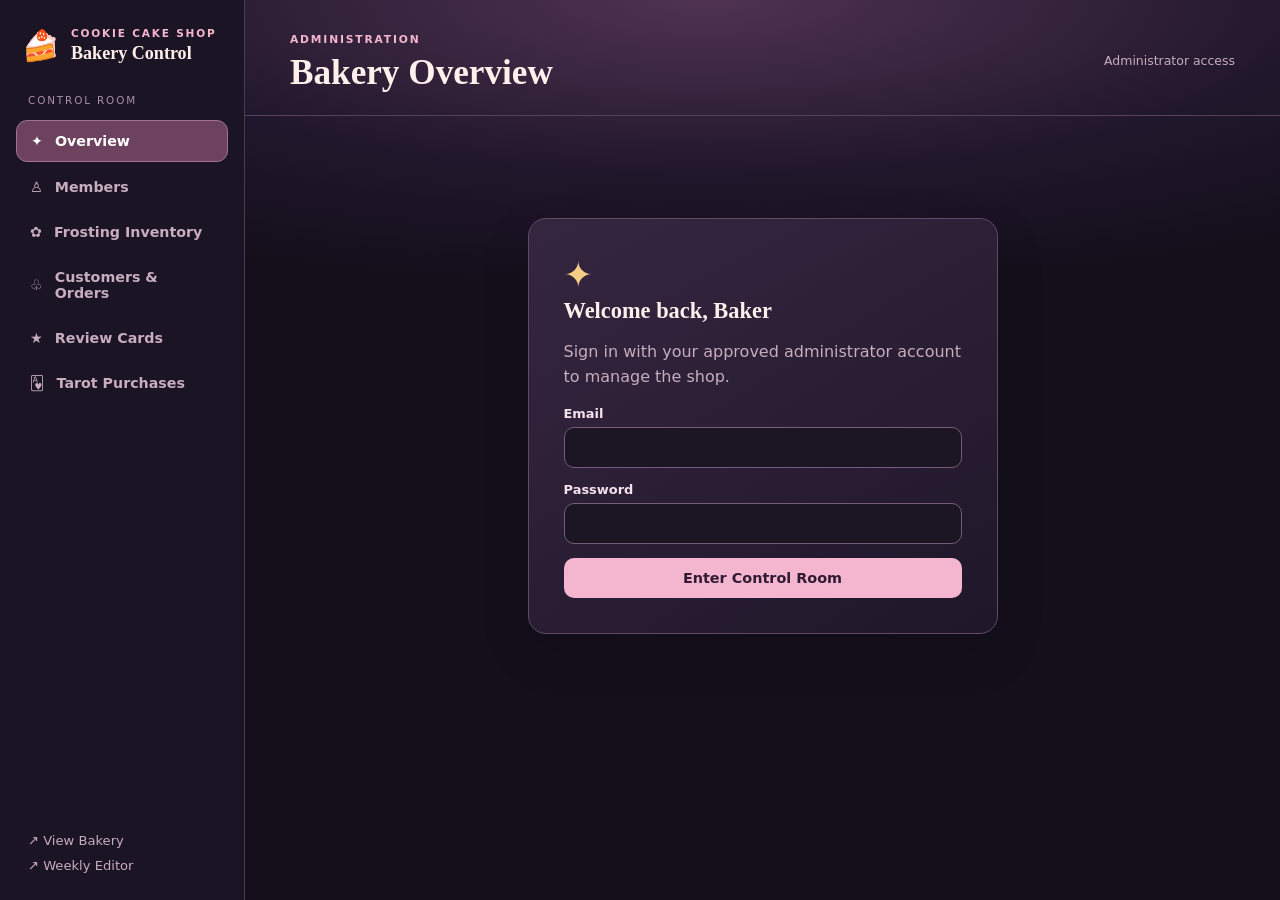
<file: index.html>
<!doctype html>
<html lang="en">
<head>
<meta charset="UTF-8"><meta name="viewport" content="width=device-width, initial-scale=1">
<title>Cookie Cake Shop • Bakery Control</title>
<link rel="stylesheet" href="admin/styles.css">
</head>
<body>
<div class="admin-layout">
  <aside class="sidebar">
    <div class="logo"><span class="logo-icon">🍰</span>
      <div>
        <small>COOKIE CAKE SHOP</small>
        <strong>Bakery Control</strong>
      </div>
    </div>
    <div class="sidebar-label">CONTROL ROOM</div>
    <nav id="tabs" aria-label="Administrator sections">
      <button class="navitem active" type="button" data-tab="overview">✦ <span>Overview</span></button>
      <button class="navitem" type="button" data-tab="members">♙ <span>Members</span></button>
      <button class="navitem" type="button" data-tab="inventory">✿ <span>Frosting Inventory</span></button>
      <button class="navitem" type="button" data-tab="customers">♧ <span>Customers & Orders</span></button>
      <button class="navitem" type="button" data-tab="reviews">★ <span>Review Cards</span></button>
      <button class="navitem" type="button" data-tab="purchases">🂱 <span>Tarot Purchases</span></button>
    </nav>
    <div class="sidebar-foot">
      <a href="game/game.html">↗ View Bakery</a>
      <a href="admin/admin-week.html">↗ Weekly Editor</a>
    </div>
  </aside>
  <div class="work-area">
    <header class="masthead">
      <div>
        <span class="micro">ADMINISTRATION</span>
        <h1 id="currentHeading">Bakery Overview</h1>
      </div>
      <div class="account">
        <span id="welcome">Administrator access</span>
        <button type="button" id="signOut" class="ghost" hidden>Sign out</button>
      </div>
    </header>
    <main>
      <section id="login" class="glass login-panel">
        <div class="welcome-mark">✦</div>
        <h2>Welcome back, Baker</h2>
        <p>Sign in with your approved administrator account to manage the shop.</p>
        <form id="loginForm" class="form-stack">
          <label>Email<input type="email" id="loginEmail" autocomplete="username" required></label>
          <label>Password<input type="password" id="loginPassword" autocomplete="current-password" required></label>
          <button type="submit" class="primary">Enter Control Room</button>
        </form>
      </section>
      <div id="dashboard" hidden>
        <section class="tab" id="overview">
          <p class="intro">Everything you need to keep your bakery running, in one place.</p>
          <div class="statgrid">
            <article class="glass stat">
              <span>Community members</span>
              <b id="statMembers">—</b>
              <small>Approved & inactive</small>
            </article>
            <article class="glass stat">
              <span>Active members</span>
              <b id="statActive">—</b>
              <small>Can access the game</small>
            </article>
            <article class="glass stat">
              <span>Awaiting Tarot approval</span>
              <b id="statPending">—</b>
              <small>Purchase requests</small>
            </article>
            <article class="glass stat">
              <span>Tarots awaiting deduction</span>
              <b id="statTarots">—</b>
              <small>Approved purchases</small>
            </article>
          </div>
          <div class="two-col">
            <article class="glass card">
              <span class="micro">QUICK ACTIONS</span>
              <h2>Today at the bakery</h2>
              <div class="quick">
                <button class="secondary" data-go="members">＋ Add a member</button>
                <button class="secondary" data-go="inventory">＋ Grant frosting</button>
                <button class="secondary" data-go="customers">✎ Edit an order</button>
                <button class="secondary" data-go="purchases">🂱 Review spending</button>
              </div></article>
            <article class="glass card">
              <span class="micro">THIS WEEK</span>
              <h2 id="weekPair">Current customers</h2>
              <p id="weekInfo" class="muted">Loading weekly orders…</p>
              <p class="muted small">Recurring order edits affect future weeks. Use the weekly override for the active week.</p>
              <a href="admin/admin-week.html" class="button-link">Open weekly order editor</a>
            </article>
          </div>
        </section>

        <section class="tab" id="members" hidden>
          <div class="section-heading">
            <div>
              <h2>Community Members</h2>
              <p>Invite members, rename their community profiles, or revoke access.</p>
            </div>
          </div>
          <div class="two-col member-layout">
            <article class="glass card">
              <span class="micro">NEW ACCOUNT</span>
              <h3>Create member</h3>
              <form id="createForm" class="form-stack">
                <label>Community username<input id="newUsername" maxlength="80" placeholder="Member's Circle username" required></label>
                <label>Login email<input id="newEmail" type="email" placeholder="member@example.com" required></label>
                <label>Temporary password<input id="newPassword" type="password" minlength="12" autocomplete="new-password" required></label>
                <button class="primary" type="submit">Create account</button>
              </form>
            </article>
            <article class="glass card">
              <span class="micro">EXISTING MEMBERS</span>
              <h3>Find a member</h3>
              <label>Search by username<input id="memberSearch" placeholder="Search community members…">
              </label>
              <div class="member-list" id="membersList"></div>
              <div id="memberEditor" class="editor-panel" hidden>
                <h3>Edit selected member</h3>
                <form id="memberForm" class="form-stack">
                  <label>Community username<input id="memberNameEdit" maxlength="80" required></label>
                  <label class="inline-check">
                    <input id="memberApprovedEdit" type="checkbox"> Account enabled
                  </label>
                  <div class="action-row">
                    <button class="primary" type="submit">Save member</button>
                    <button class="ghost" type="button" id="cancelMember">Cancel</button>
                  </div>
                </form>
              </div>
            </article>
          </div>
        </section>

        <section class="tab" id="inventory" hidden>
          <div class="section-heading">
            <div>
              <h2>Frosting Inventory</h2>
              <p>Adjust frosting units found in the community. Every change is recorded.</p>
            </div>
          </div>
          <article class="glass card">
            <label>Choose member
              <select id="inventoryMember"></select>
            </label>
            <div id="inventoryList" class="flavor-grid"></div>
          </article>
          <article class="glass card">
            <h3>Adjust a frosting balance</h3>
            <form id="inventoryForm" class="form-grid">
              <label>Flavor
                <select id="inventoryFlavor">
                  <option value="strawberry">🔴 Strawberry</option>
                  <option value="lemon">🟡 Lemon</option>
                  <option value="milky">⚪ Milky</option>
                  <option value="chocolate">🟤 Chocolate</option>
                  <option value="blueberry">🟣 Blueberry</option>
                </select>
              </label>
              <label>Units to add or remove<input id="inventoryDelta" type="number" min="-10000" max="10000" step="1" value="1" required></label>
              <label class="full">Reason<input id="inventoryReason" value="Found frosting in community" required></label>
              <button type="submit" class="primary full">Apply inventory adjustment</button>
            </form>
          </article>
        </section>

        <section class="tab" id="customers" hidden>
          <div class="section-heading">
            <div>
              <h2>Customer Studio</h2>
              <p>Edit speech, customer artwork, and recurring order recipes without writing JSON.</p>
            </div>
          </div>
          <article class="glass card">
            <label>Choose Cookie
              <select id="customerSelect"></select>
            </label>
            <div id="customerBadge" class="info-strip"></div>
          </article>
          <div class="two-col editor-grid">
            <article class="glass card">
              <span class="micro">CUTSCENE EDITOR</span>
              <h3>Dialogue & default artwork</h3>
              <form id="customerForm" class="form-stack">
                <label>Entrance dialogue 
                  <small>One dialogue page per line</small>
                  <textarea id="entranceDialogue" rows="7" placeholder="Enter line one…"></textarea>
                </label>
                <label>Order speech bubble text
                  <textarea id="orderDialogue" rows="3" placeholder="I would like a cake…"></textarea>
                </label>
                <label>Default character PNG path
                  <input id="portraitPath" placeholder="/assets/characters/cookie.png"></label>
                <label>Default speech bubble PNG path<input id="speechPath" placeholder="/assets/bubbles/cookie.png"></label>
                <button type="submit" class="primary">Save dialogue & images</button>
              </form>
              <p class="hint">Page-specific pose PNGs are still controlled in 
                <code>dialogue-pages.js</code>
                ; these fields control default fallbacks.
              </p>
            </article>
            <article class="glass card">
              <span class="micro">RECURRING RECIPE</span>
              <h3>Order builder</h3>
              <p class="muted small" id="orderHint">This template is reused when this Cookie returns in the rotation.</p>
              <form id="orderForm" class="form-stack">
                <div class="two-input">
                  <label>Cake frosting
                    <select id="orderFlavor"></select>
                  </label>
                  <label>Cake layers
                    <select id="orderLayers">
                      <option value="1">1 layer</option>
                      <option value="2">2 layers</option>
                      <option value="3">3 layers</option>
                      <option value="4">4 layers</option>
                    </select>
                  </label>
                </div>
                <h4>Required cream dollops</h4>
                <div id="creamFields" class="qty-grid"></div>
                <h4>Required toppings</h4>
                <div id="toppingFields" class="qty-grid"></div>
                <div class="hint">Enter 0 for anything the customer does not require. One frosting is used per layer and per cream dollop when cakes are submitted.</div>
                <button type="submit" class="primary">Save recurring order (future weeks)</button>
                <button type="button" class="secondary" id="applyCurrentWeek">Apply this recipe to the current week</button>
              </form>
              <p class="hint">Current-week overrides are rejected once submitted cakes exist for that order. Shadow Milk's mystery order remains server-generated.</p>
            </article>
          </div>
        </section>

        <section class="tab" id="reviews" hidden>
          <div class="section-heading">
            <div>
              <h2>Review Cards</h2>
              <p>Give every Cookie a separate response for ratings from 1 to 5 stars.</p>
            </div>
          </div>
          <article class="glass card review-card">
            <form id="reviewForm" class="form-stack">
              <label>Cookie
                <select id="reviewCustomer"></select>
              </label>
              <div class="rating-pills" id="ratingPills">
                <button type="button" data-stars="1">★ 1</button>
                <button type="button" data-stars="2">★★ 2</button>
                <button type="button" data-stars="3">★★★ 3</button>
                <button type="button" data-stars="4">★★★★ 4</button>
                <button type="button" data-stars="5">★★★★★ 5</button>
              </div>
              <input type="hidden" id="reviewStars" value="5">
              <label>Review message
                <textarea id="reviewText" rows="6" placeholder="Write this Cookie's reaction to the cake…"></textarea>
              </label>
              <label>Rating card PNG path<input id="reviewImage" placeholder="/assets/reviews/customer-5.png"></label>
              <div id="reviewPreview" class="review-preview">
                <span>Card image preview appears here</span>
              </div>
              <button type="submit" class="primary">Save this review card</button>
            </form>
          </article>
        </section>

        <section class="tab" id="purchases" hidden>
          <div class="section-heading">
            <div>
              <h2>Tarot Purchases</h2>
              <p>Approve toppings, then record deductions made in your external community.</p>
            </div>
          </div>
          <div class="glass card">
            <div class="filterbar">
              <label>Status
                <select id="purchaseFilter">
                  <option value="all">All purchases</option>
                  <option value="pending">Pending approval</option>
                  <option value="approved">Awaiting deduction</option>
                  <option value="deducted">Deducted</option>
                  <option value="cancelled">Cancelled</option>
                </select>
              </label>
              <button type="button" class="secondary" id="reloadPurchases">Refresh ledger</button>
            </div>
            <div id="purchasesList" class="purchase-list"></div>
          </div>
        </section>
      </div>
      <div id="message" role="status" aria-live="polite"></div>
    </main>
  </div>
</div>
  <script src="config.js"></script>
  <script type="module" src="app.js"></script>
</body>
</html>
</file>
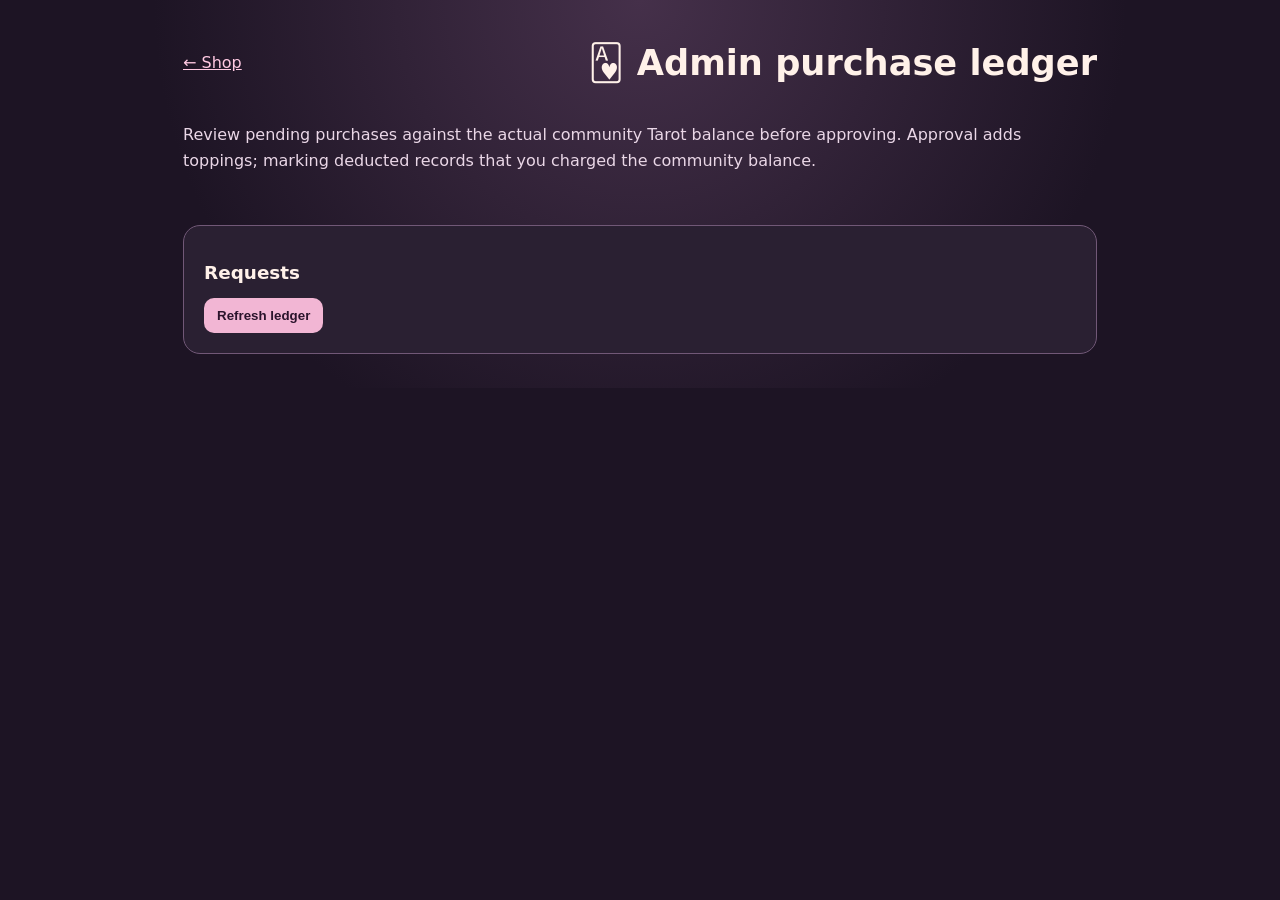
<file: admin-shop.html>
<!doctype html>
<html lang="en">
  <head>
    <meta charset="utf-8">
    <meta name="viewport" content="width=device-width,initial-scale=1">
    <title>Cookie Cake Shop | Tarot Ledger</title>
    <link rel="stylesheet" href="shop/shop.css">
  </head>
  <body>
    <main>
      <header>
        <a href="shop.html">← Shop</a>
        <h1>🂱 Admin purchase ledger</h1>
      </header>
      <p>Review pending purchases against the actual community Tarot balance before approving. Approval adds toppings; marking deducted records that you charged the community balance.</p>
      <div id="message" role="status"></div>
      <section>
        <h2>Requests</h2>
        <button id="refresh">Refresh ledger</button>
        <div id="ledger"></div>
      </section>
    </main>
    <script src="config.js"></script>
    <script type="module" src="admin/admin-shop.js"></script>
  </body>
</html>
</file>
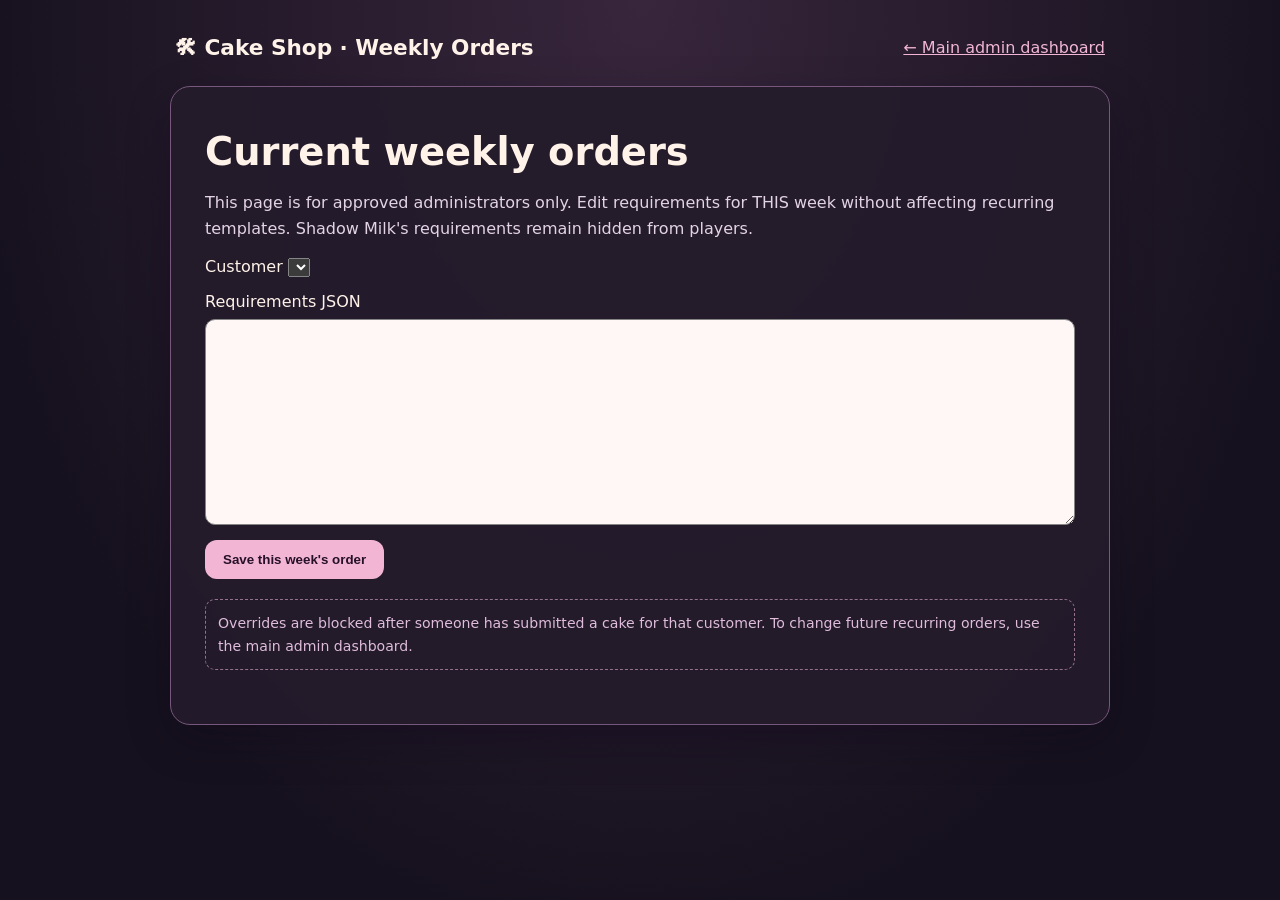
<file: admin-week.html>
<!doctype html>
<html lang="en">
  <head>
    <meta charset="utf-8">
    <meta name="viewport" content="width=device-width,initial-scale=1">
    <title>Current Week | Cake Shop Admin</title>
    <link rel="stylesheet" href="game.css">
  </head>
  <body>
    <main class="shell">
      <header>
        <span class="brand">🛠 Cake Shop · Weekly Orders</span>
        <a href="index.html" style="color:#f2b6d4">← Main admin dashboard</a>
      </header>
      <section class="panel">
        <h1>Current weekly orders</h1>
        <p>This page is for approved administrators only. Edit requirements for THIS week without affecting recurring templates. Shadow Milk's requirements remain hidden from players.</p>
        <form id="form">
          <label>Customer
            <select id="customer"></select>
          </label>
          <label>Requirements JSON
            <textarea 
              id="json" 
              rows="12" 
              style="display:block;
              width:100%;
              padding:12px;
              background:#fff7f5;
              color:#29162d;
              border-radius:10px;
              margin-top:8px"
              ></textarea>
          </label>
          <button>Save this week's order</button>
        </form>
        <p id="status" role="status"></p>
        <p class="notice">Overrides are blocked after someone has submitted a cake for that customer. To change future recurring orders, use the main admin dashboard.</p>
      </section>
    </main>
    <script src="config.js"></script>
    <script type="module" src="admin-week.js"></script>
  </body>
</html>
</file>
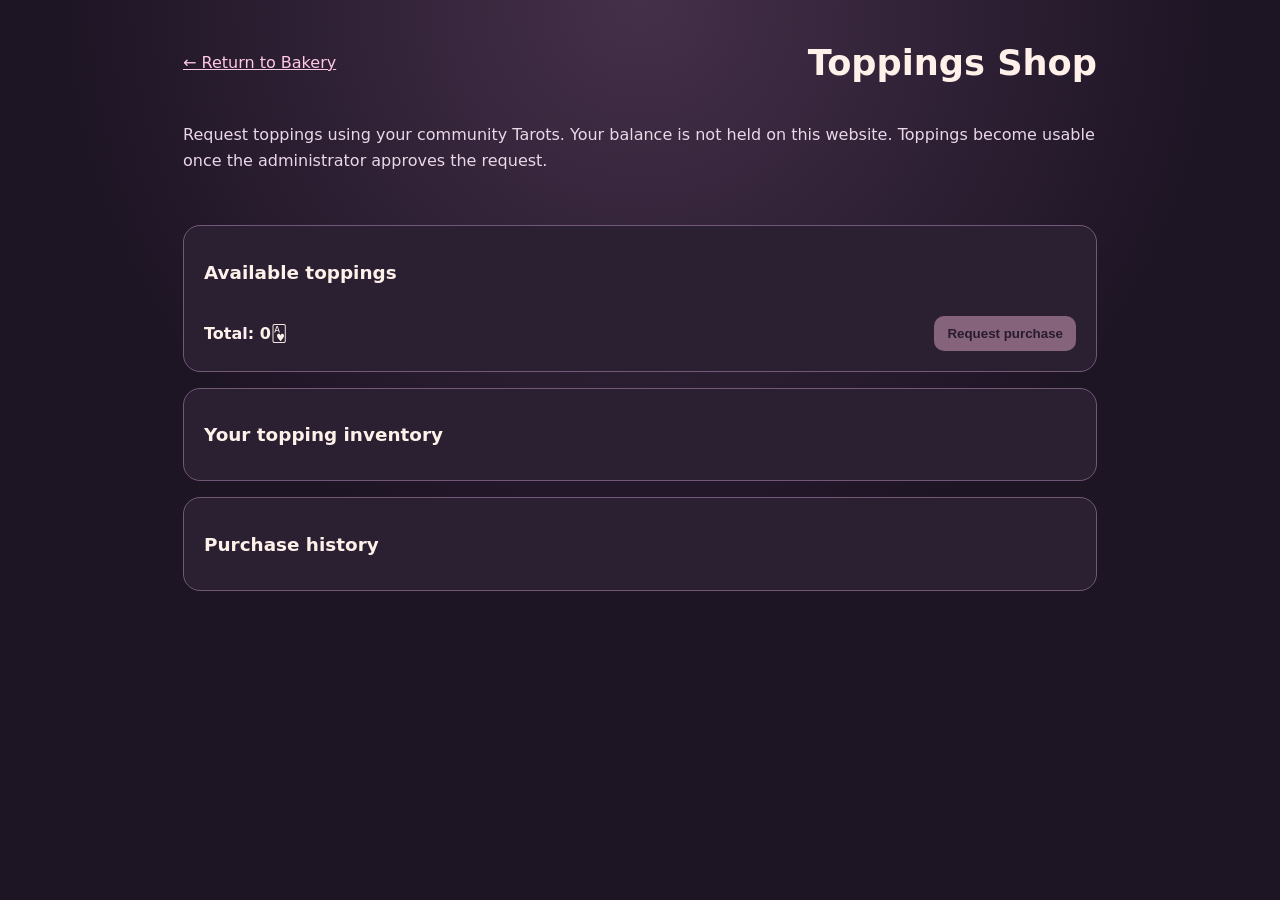
<file: shop.html>
<!doctype html>
<html lang="en">
  <head>
    <meta charset="utf-8">
    <meta name="viewport" content="width=device-width,initial-scale=1">
    <title>Encore Cake Shop | Toppings</title>
    <link rel="stylesheet" href="shop/shop.css">
  </head>
<body>
  <main>
    <header>
      <a href="game/game.html">← Return to Bakery</a>
      <h1>Toppings Shop</h1>
    </header>
    <p>Request toppings using your community Tarots. Your balance is not held on this website. Toppings become usable once the administrator approves the request.</p>
    <div id="message" role="status"></div>
    <section>
      <h2>Available toppings</h2>
      <div id="items" class="items"></div>
      <div class="checkout">
        <strong id="total">Total: 0&#x1F0B1;</strong>
        <button id="checkout" disabled>Request purchase</button>
      </div>
    </section>
    <section>
      <h2>Your topping inventory</h2>
      <div id="stock"></div>
    </section>
    <section>
      <h2>Purchase history</h2>
      <div id="history"></div>
    </section>
  </main>
  <script src="config.js"></script>
  <script type="module" src="shop/shop.js"></script>
</body>
</html>
</file>
<file: admin/styles.css>
:root {
  color-scheme: dark;
  --bg: #140f1b;
  --panel: #251a30;
  --panel2: #30223c;
  --line: #59445e;
  --text: #fff0ec;
  --muted: #c7adbe;
  --pink: #f4b6cf;
  --gold: #f5cd85;
  --green: #b1e3c9;
  font-family: system-ui, -apple-system, "Segoe UI", sans-serif;
}
* {
  box-sizing: border-box;
}
body {
  margin: 0;
  color: var(--text);
  background: radial-gradient(
    ellipse 80% 32% at 55% 0%,
    #503352 0%,
    #21172c 60%,
    var(--bg) 100%
  );
  min-height: 100vh;
}
button,
input,
textarea,
select {
  font: inherit;
}
button {
  cursor: pointer;
  border: 0;
  transition: filter 0.15s, background 0.15s;
}
button:hover {
  filter: brightness(1.1);
}
button:disabled {
  opacity: 0.48;
  cursor: not-allowed;
}
a {
  color: var(--pink);
}
[hidden] {
  display: none !important;
}
.admin-layout {
  display: grid;
  grid-template-columns: 245px minmax(0, 1fr);
  min-height: 100vh;
}
.sidebar {
  position: sticky;
  top: 0;
  height: 100vh;
  background: #1b1424;
  border-right: 1px solid #4c3a50;
  padding: 27px 16px;
  display: flex;
  flex-direction: column;
  gap: 30px;
}
.logo {
  display: flex;
  align-items: center;
  gap: 12px;
  padding: 0 6px;
}
.logo-icon {
  font-size: 30px;
}
.logo small {
  display: block;
  font-size: 0.66rem;
  letter-spacing: 0.17em;
  color: var(--pink);
  font-weight: 800;
}
.logo strong {
  display: block;
  font: 700 1.13rem Georgia, serif;
  margin-top: 4px;
}
.sidebar-label {
  font-size: 0.65rem;
  letter-spacing: 0.18em;
  color: #a990a4;
  margin: 0 12px -16px;
}
nav {
  display: flex;
  flex-direction: column;
  gap: 5px;
}
.navitem {
  background: transparent;
  color: var(--muted);
  text-align: left;
  padding: 12px 14px;
  border-radius: 11px;
  font-weight: 650;
  font-size: 0.89rem;
  display: flex;
  align-items: center;
  gap: 12px;
}
.navitem.active {
  background: #6d425f;
  color: #fff;
  border: 1px solid #a37191;
}
.sidebar-foot {
  margin-top: auto;
  display: grid;
  gap: 10px;
  padding: 0 12px;
  font-size: 0.82rem;
}
.sidebar-foot a {
  text-decoration: none;
  color: var(--muted);
}
.work-area {
  min-width: 0;
}
.masthead {
  padding: 28px clamp(18px, 4vw, 45px) 22px;
  border-bottom: 1px solid #544259;
  display: flex;
  justify-content: space-between;
  align-items: center;
  gap: 18px;
}
.masthead h1 {
  font: 700 clamp(1.5rem, 3vw, 2.2rem) Georgia, serif;
  margin: 6px 0 0;
}
.micro {
  font-size: 0.67rem;
  font-weight: 800;
  letter-spacing: 0.17em;
  color: var(--pink);
}
.account {
  display: flex;
  align-items: center;
  gap: 14px;
  font-size: 0.78rem;
  color: var(--muted);
}
main {
  max-width: 1250px;
  margin: 0 auto;
  padding: 30px clamp(16px, 4vw, 45px) 60px;
}
h2 {
  font: 700 1.4rem Georgia, serif;
  margin: 3px 0 9px;
}
h3 {
  font: 700 1.13rem Georgia, serif;
  margin: 6px 0 20px;
}
h4 {
  font-size: 0.88rem;
  color: #f2cadc;
  margin: 15px 0 8px;
}
p {
  line-height: 1.55;
}
.intro {
  color: var(--muted);
  margin: 0 0 25px;
}
.glass {
  background: linear-gradient(
    148deg,
    rgba(56, 40, 67, 0.92),
    rgba(32, 23, 42, 0.95)
  );
  border: 1px solid #604a66;
  border-radius: 18px;
  box-shadow: 0 18px 50px #07040920;
}
.card {
  padding: 25px;
  margin-bottom: 20px;
}
.muted {
  color: var(--muted);
}
.small,
.hint {
  font-size: 0.8rem;
}
.hint {
  color: #c9b4c4;
  line-height: 1.5;
  padding: 10px 12px;
  background: #211828;
  border-radius: 10px;
  border: 1px solid #49374c;
}
.section-heading {
  display: flex;
  align-items: center;
  justify-content: space-between;
  margin-bottom: 22px;
}
.section-heading p {
  color: var(--muted);
  font-size: 0.91rem;
  margin: 0;
}
.two-col {
  display: grid;
  grid-template-columns: repeat(2, minmax(0, 1fr));
  gap: 20px;
}
.two-col .card {
  margin-bottom: 0;
}
.statgrid {
  display: grid;
  grid-template-columns: repeat(4, minmax(0, 1fr));
  gap: 15px;
  margin-bottom: 22px;
}
.stat {
  padding: 22px 18px;
  display: grid;
  gap: 10px;
}
.stat span {
  font-size: 0.78rem;
  color: var(--muted);
}
.stat b {
  font: 700 2rem Georgia, serif;
  color: #ffe2ee;
}
.stat small {
  font-size: 0.73rem;
  color: #b9a0b5;
}
.quick {
  display: grid;
  grid-template-columns: repeat(2, minmax(0, 1fr));
  gap: 10px;
}
.button-link,
.primary,
.secondary,
.ghost {
  padding: 12px 16px;
  border-radius: 10px;
  font-weight: 700;
  text-decoration: none;
  font-size: 0.9rem;
}
.button-link,
.primary {
  background: var(--pink);
  color: #321b32;
}
.secondary {
  background: #5d3c60;
  color: #fff0ed;
  border: 1px solid #825b7b;
}
.ghost {
  background: #2e2238;
  color: var(--text);
  border: 1px solid #705671;
}
.button-link {
  display: inline-block;
  margin-top: 6px;
}
.form-stack {
  display: grid;
  gap: 14px;
}
.form-grid {
  display: grid;
  grid-template-columns: repeat(2, minmax(0, 1fr));
  gap: 14px;
}
.form-grid .full {
  grid-column: 1/-1;
}
.two-input {
  display: grid;
  grid-template-columns: 1fr 1fr;
  gap: 14px;
}
label {
  display: grid;
  gap: 6px;
  color: #f6e1ee;
  font-size: 0.81rem;
  font-weight: 700;
}
label small {
  display: block;
  color: var(--muted);
  font-size: 0.74rem;
  font-weight: 400;
}
input:not([type="checkbox"]),
textarea,
select {
  width: 100%;
  padding: 12px 13px;
  background: #1b1524;
  border: 1px solid #765c78;
  border-radius: 10px;
  color: var(--text);
  outline: none;
  min-width: 0;
}
input:focus,
textarea:focus,
select:focus {
  border-color: var(--pink);
  box-shadow: 0 0 0 3px #f0a6c52b;
}
textarea {
  resize: vertical;
  line-height: 1.5;
}
input[type="number"] {
  font-variant-numeric: tabular-nums;
}
select {
  appearance: auto;
}
input::placeholder,
textarea::placeholder {
  color: #967e96;
}
.inline-check {
  display: flex;
  align-items: center;
  gap: 10px;
  font-size: 0.9rem;
}
.inline-check input {
  width: 17px;
  height: 17px;
  accent-color: #e7a3bf;
}
.action-row {
  display: flex;
  gap: 10px;
  flex-wrap: wrap;
}
.member-list {
  max-height: 300px;
  overflow-y: auto;
  display: grid;
  gap: 7px;
  margin-top: 14px;
}
.member-line {
  display: flex;
  align-items: center;
  justify-content: space-between;
  padding: 11px 13px;
  background: #251c30;
  border: 1px solid #58445c;
  border-radius: 10px;
  text-align: left;
  width: 100%;
  color: var(--text);
}
.member-line strong {
  font-size: 0.84rem;
}
.member-line small {
  font-size: 0.73rem;
  color: var(--muted);
}
.member-line.selected {
  border-color: var(--pink);
  background: #51354d;
}
.status {
  font-size: 0.72rem;
  border-radius: 40px;
  padding: 5px 8px;
  background: #3d3144;
  color: #f8d8e5;
}
.status.pending {
  background: #674a2c;
  color: #ffe4ab;
}
.status.approved,
.status.active {
  background: #2f5548;
  color: #c8fce1;
}
.status.cancelled {
  background: #50373e;
  color: #ffcede;
}
.status.deducted {
  background: #3d465d;
  color: #d5e6ff;
}
.editor-panel {
  padding: 19px;
  margin-top: 20px;
  border: 1px solid #825d7b;
  border-radius: 14px;
  background: #211827;
}
.flavor-grid {
  display: grid;
  grid-template-columns: repeat(5, minmax(0, 1fr));
  gap: 10px;
  margin-top: 15px;
}
.flavor-card {
  background: #261d30;
  border: 1px solid #6c506d;
  border-radius: 13px;
  padding: 14px 10px;
  text-align: center;
}
.flavor-card .emoji {
  font-size: 1.5rem;
}
.flavor-card strong {
  display: block;
  font-size: 0.76rem;
  margin-top: 6px;
}
.flavor-card b {
  font: 700 1.65rem Georgia, serif;
  display: block;
  margin-top: 8px;
  color: var(--gold);
}
.info-strip {
  background: #231a2b;
  border: 1px solid #56415b;
  border-radius: 12px;
  padding: 12px;
  color: #dcc3d4;
  margin-top: 12px;
  font-size: 0.83rem;
}
.editor-grid {
  align-items: start;
}
.qty-grid {
  display: grid;
  grid-template-columns: repeat(2, minmax(0, 1fr));
  gap: 10px;
}
.qty-item {
  display: grid;
  grid-template-columns: 1fr 66px;
  align-items: center;
  gap: 10px;
  padding: 9px 10px;
  border: 1px solid #5d4861;
  border-radius: 10px;
  background: #231b2c;
  font-size: 0.79rem;
}
.qty-item input {
  padding: 8px !important;
  text-align: center;
}
.review-card {
  max-width: 760px;
}
.rating-pills {
  display: flex;
  gap: 7px;
  flex-wrap: wrap;
}
.rating-pills button {
  border-radius: 9px;
  padding: 10px 12px;
  background: #49334b;
  color: #f0d5e4;
  font-weight: 750;
}
.rating-pills button.active {
  background: #e8b165;
  color: #33211b;
}
.review-preview {
  min-height: 90px;
  border-radius: 13px;
  border: 1px dashed #866c88;
  background: #201727;
  padding: 13px;
  display: flex;
  align-items: center;
  justify-content: center;
  color: var(--muted);
  font-size: 0.84rem;
}
.review-preview img {
  max-width: 100%;
  max-height: 180px;
  object-fit: contain;
}
.filterbar {
  display: flex;
  align-items: end;
  justify-content: space-between;
  gap: 16px;
  margin-bottom: 20px;
  flex-wrap: wrap;
}
.filterbar label {
  min-width: 200px;
}
.purchase-list {
  display: grid;
  gap: 12px;
}
.purchase-card {
  background: #241b2e;
  border: 1px solid #5e4b65;
  padding: 16px;
  border-radius: 12px;
  display: grid;
  gap: 10px;
}
.purchase-top {
  display: flex;
  align-items: center;
  justify-content: space-between;
  gap: 10px;
  flex-wrap: wrap;
}
.purchase-top strong {
  font-size: 0.92rem;
}
.purchase-top small {
  color: var(--muted);
}
.purchase-items {
  font-size: 0.82rem;
  color: #e9d1df;
  line-height: 1.5;
}
.purchase-actions {
  display: flex;
  gap: 8px;
  flex-wrap: wrap;
}
.purchase-actions button {
  font-size: 0.8rem;
  padding: 9px 12px;
}
.login-panel {
  max-width: 470px;
  margin: 8vh auto;
  padding: 35px;
}
.welcome-mark {
  font-size: 2.2rem;
  color: var(--gold);
}
.login-panel p {
  color: var(--muted);
}
#message {
  position: fixed;
  bottom: 20px;
  right: 20px;
  z-index: 100;
  padding: 14px 20px;
  max-width: min(440px, calc(100vw - 40px));
  border-radius: 12px;
  background: #315c4a;
  color: #ecfff4;
  box-shadow: 0 10px 35px #0008;
  font-weight: 600;
  display: none;
}
#message.error {
  background: #753046;
  color: #fff0f4;
}
@media (max-width: 1100px) {
  .statgrid {
    grid-template-columns: repeat(2, minmax(0, 1fr));
  }
  .flavor-grid {
    grid-template-columns: repeat(3, minmax(0, 1fr));
  }
}
@media (max-width: 850px) {
  .admin-layout {
    display: block;
  }
  .sidebar {
    position: relative;
    height: auto;
    padding: 15px 15px 9px;
    gap: 14px;
  }
  .sidebar-label,
  .sidebar-foot {
    display: none;
  }
  .logo strong {
    font-size: 1.05rem;
  }
  nav {
    overflow-x: auto;
    display: flex;
    flex-direction: row;
    flex-wrap: nowrap;
    padding-bottom: 6px;
    scrollbar-width: thin;
  }
  .navitem {
    flex: 0 0 auto;
    white-space: nowrap;
    padding: 10px 12px;
  }
  .masthead {
    padding: 18px 18px;
  }
  .account {
    max-width: 42%;
    flex-wrap: wrap;
    justify-content: end;
  }
  main {
    padding: 18px 15px 44px;
  }
}
@media (max-width: 600px) {
  .two-col,
  .two-input,
  .form-grid {
    grid-template-columns: 1fr;
  }
  .card {
    padding: 17px;
  }
  .statgrid {
    gap: 9px;
  }
  .stat {
    padding: 14px 12px;
  }
  .stat b {
    font-size: 1.6rem;
  }
  .quick {
    grid-template-columns: 1fr 1fr;
  }
  .flavor-grid {
    grid-template-columns: repeat(2, minmax(0, 1fr));
  }
  .qty-grid {
    grid-template-columns: 1fr;
  }
  .masthead h1 {
    font-size: 1.4rem;
  }
  .account span {
    display: none;
  }
  .masthead {
    align-items: center;
  }
  .section-heading h2 {
    font-size: 1.3rem;
  }
  }
</file>
<file: shop/shop.css>
:root {
  font-family: system-ui, sans-serif;
  color-scheme: dark;
  background: #1d1424;
  color: #fff1e9;
}
* {
  box-sizing: border-box;
}
body {
  margin: 0;
  background: radial-gradient(circle at top, #45304a, #1d1424 65%);
}
main {
  max-width: 950px;
  margin: auto;
  padding: 18px;
}
header {
  display: flex;
  justify-content: space-between;
  align-items: center;
  gap: 12px;
  flex-wrap: wrap;
}
a {
  color: #ffc9e2;
}
h1 {
  font-size: clamp(1.4rem, 5vw, 2.2rem);
}
h2 {
  font-size: 1.15rem;
}
p {
  line-height: 1.6;
  color: #ead7e7;
}
section {
  background: #2a2032;
  border: 1px solid #715877;
  border-radius: 17px;
  padding: 20px;
  margin: 16px 0;
}
.items {
  display: grid;
  grid-template-columns: repeat(auto-fit, minmax(215px, 1fr));
  gap: 12px;
}
.item,
.entry {
  background: #3e2d44;
  padding: 14px;
  border-radius: 12px;
  border: 1px solid #725778;
  margin: 9px 0;
}
.item strong {
  display: block;
}
.item small {
  color: #f4cfe0;
}
button {
  background: #f2b6d4;
  color: #2b142c;
  border: 0;
  border-radius: 10px;
  padding: 10px 13px;
  font-weight: 700;
  cursor: pointer;
}
button:disabled {
  opacity: 0.45;
  cursor: not-allowed;
}
.quantity {
  display: flex;
  gap: 10px;
  align-items: center;
  justify-content: flex-end;
  margin-top: 12px;
}
.quantity span {
  min-width: 20px;
  text-align: center;
}
.checkout {
  display: flex;
  justify-content: space-between;
  gap: 10px;
  align-items: center;
  flex-wrap: wrap;
  margin-top: 18px;
}
#message {
  color: #ffcfdb;
  min-height: 20px;
}
.entry {
  display: flex;
  justify-content: space-between;
  align-items: start;
  gap: 12px;
  flex-wrap: wrap;
}
.entry button {
  margin: 3px;
}
.meta {
  color: #e5c7d8;
  font-size: 0.84rem;
  white-space: pre-wrap;
}
.pill {
  background: #614d69;
  padding: 4px 8px;
  border-radius: 8px;
  font-size: 0.8rem;
}
.error {
  color: #ffabb5;
}

/* Topping art inside each shop item */
.topping-picture {
  height: 112px;
  width: 100%;
  display: flex;
  align-items: center;
  justify-content: center;
  margin-bottom: 10px;
  border-radius: 10px;
  background: rgba(255, 255, 255, 0.045);
  overflow: hidden;
}
.topping-img {
  width: 100%;
  height: 100%;
  object-fit: contain;
  padding: 6px;
}
.missing-image {
  font-size: 0.8rem;
  color: #debdd3;
  text-align: center;
}
.item {
  min-width: 0;
}
@media (max-width: 520px) {
  .items {
    grid-template-columns: repeat(2, minmax(0, 1fr));
    gap: 8px;
  }
  .item {
    padding: 10px;
  }
  .topping-picture {
    height: 90px;
  }
  .quantity {
    gap: 6px;
  }
  .quantity button {
    padding: 7px 10px;
  }
}
</file>
<file: game.css>
:root{
  color-scheme:dark;
  font-family:
    system-ui,
    -apple-system,
    Segoe UI,
    sans-serif;
  background:#16111e;color:#fff3e9
}
*{box-sizing:border-box}
body{
  margin:0;
  background:radial-gradient(
    ellipse at top,
    #38263c,
    #16111e 75%
  );
  min-height:100vh
}
.shell{
  max-width:980px;
  margin:0 auto;
  padding:20px
}
header,.top,.controls{
  display:flex;
  align-items:center;
  justify-content:space-between;
  gap:12px;
  flex-wrap:wrap
}
header{padding:15px 5px 26px}
.brand{font-size:1.35rem;font-weight:800}
.panel{
  background:#241b2bf0;
  border:1px solid #77577c;
  border-radius:20px;
  padding:clamp(18px,5vw,34px);
  box-shadow:0 15px 45px #0d06193d
}
h1{
  font-size:clamp(
    1.6rem,
    5vw,
    2.4rem
  );
  margin:8px 0 12px
}
p{line-height:1.6;color:#e3d4e5}
.eyebrow{
  font-weight:800;
  letter-spacing:.15em;
  text-transform:uppercase;
  font-size:.72rem;
  color:#e8bcd4
}
.deadline,.notice{font-size:.88rem;color:#dfbcdc}
.notice{
  border:1px dashed #94718d;
  border-radius:10px;
  padding:12px;
  margin:20px 0
}
label{display:block;margin-bottom:15px}
input{
  display:block;
  width:100%;
  background:#fff7f5;
  color:#29162d;
  padding:13px;
  border:0;
  border-radius:9px;
  margin-top:5px
}
button{
  background:#f2b6d4;
  border:0;
  color:#271029;
  font-weight:800;
  padding:12px 18px;
  border-radius:12px;
  cursor:pointer
}
button:hover{filter:brightness(1.08)}
button:disabled{
  opacity:.5;
  cursor:not-allowed
}.ghost{
  background:#503d59;
  color:#fff
}#logout{padding:8px 12px}

.stageScene{
  position:relative;
  min-height:460px;
  margin:26px 0 22px;
  border-radius:24px;
  overflow:hidden;
  border:1px solid #7e6284;
  background:linear-gradient(
    180deg,
    #624268,
    #2b1e34 70%,
    #1b1422
  )
}
.sceneLayer{
  position:absolute;
  inset:0;width:100%;
  height:100%;
  object-fit:cover;
  pointer-events:none
}
.sceneLayer.desk{
  z-index:4;
  object-fit:contain;
  object-position:bottom center
}
.sceneFallbackBg{
  position:absolute;
  inset:0;
  background:radial-gradient(
    circle at 50% 18%,
    #855f8e 0,
    #4f3558 34%,
    #2a1f34 68%,
    #1b1422 100%
  );
  z-index:0
}
.sceneFallbackDesk{
  position:absolute;
  left:0;
  right:0;
  bottom:0;
  height:30%;
  z-index:4;
  background:linear-gradient(
    180deg,
    #8a6765,
    #6b4b49 55%,
    #4f3637
  );
  border-top:6px solid #dcb8a1;
  box-shadow:0 -10px 25px rgba(0,0,0,.2)
}
.sceneFallbackDesk:before{
  content:'';
  position:absolute;
  inset:10px 18px auto 18px;
  height:8px;
  background:rgba(255,255,255,.18);
  border-radius:999px
}
.customerLane{
  position:absolute;
  left:4%;right:4%;
  bottom:18%;top:8%;
  z-index:2;
  pointer-events:none
}
.customerWrap{
  position:absolute;
  left:7%;bottom:0;
  width:min(34vw,270px);
  display:flex;
  align-items:end;
  justify-content:center;
  transform:translate3d(0,0,0);
  transition:transform .18s ease-out;
  animation:bob 3.6s ease-in-out infinite
}
#portrait,.portraitFallback{
  width:100%;
  max-height:310px;
  object-fit:contain;
  filter:drop-shadow(0 18px 28px rgba(0,0,0,.38))
}
.portraitFallback{
  display:grid;
  place-items:center;
  font-size:8rem;
  height:260px;
  background:#413048;
  border-radius:24px
}
.bubbleWrap{
  position:absolute;
  right:4%;
  top:10%;
  width:min(54%,470px);
  z-index:3;
  transform:translate3d(0,0,0);
  transition:transform .18s ease-out
}
.bubbleArtBox{position:relative;min-height:220px}
.bubbleArt{
  position:absolute;
  inset:0;
  width:100%;
  height:100%;
  object-fit:contain;
  z-index:0;
  pointer-events:none
}
.bubble{
  position:relative;
  z-index:1;
  margin:18px 18px 18px 30px;
  padding:28px 26px 26px;
  min-height:180px;
  background:#fff1e4;
  color:#3f2845;
  border-radius:22px;
  box-shadow:0 14px 34px rgba(32,14,36,.24)
}
.bubble:before{
  content:'';
  position:absolute;
  left:-20px;
  bottom:35px;
  border:14px solid transparent;
  border-right-color:#fff1e4
}
.bubble p{color:#503652;white-space:pre-wrap;font-size:1rem}
.controls .controlRow{display:flex;gap:10px;flex-wrap:wrap}

.cards{
  display:grid;
  grid-template-columns:repeat(
    2,
    minmax(
      0,
      1fr
    )
  );
  gap:18px;margin:20px 0
}
.orderCard,.destination{
  background:#423046;
  border:1px solid #987497;
  padding:20px;
  border-radius:16px;
  text-align:left;
  color:#fff;
  display:flex;
  flex-direction:column;
  gap:12px;
  align-items:flex-start
}
.orderCard img{width:100%;height:170px;object-fit:contain}
.orderCard h2{
  margin:0
}.orderCard .req{
  color:#ecd0e2;
  line-height:1.6;
  font-size:.9rem;
  white-space:pre-wrap
}
.destination{
  font-size:2.6rem;
  min-height:170px
}.destination strong{
  font-size:1.25rem
}.destination small{
  font-size:.88rem;
  color:#ead0df
}
#previewContent{
  display:flex;
  flex-wrap:wrap;
  gap:10px
}.item{
  padding:13px;
  border-radius:12px;
  background:#503a56;
  border:1px solid #88698e
}#alert{
  color:#ffd8c7;
  font-weight:600;
  min-height:22px
}

@keyframes bob{0%,100%{transform:translateY(0)}50%{transform:translateY(-8px)}}

@media(max-width:760px){
  .stageScene{min-height:620px}
  .customerWrap{left:50%;transform:translateX(-50%);width:min(54vw,250px);bottom:22%}
  .bubbleWrap{left:7%;right:7%;top:4%;width:auto}
  .bubble{margin:10px;padding:20px 18px 18px;min-height:150px}
  .bubble:before{display:none}
  .sceneFallbackDesk,.sceneLayer.desk{height:34%}
  .cards{grid-template-columns:1fr}
}

/* STEP 4 ART FIX — ordered layers: background, character, counter, speech. */
[hidden]{display:none!important}
.stageScene{isolation:isolate;min-height:540px}
.sceneFallbackBg{z-index:0}
#sceneBg{z-index:1;object-fit:cover;object-position:center}
.customerLane{z-index:2;inset:0;pointer-events:none}
.customerWrap{left:3%;bottom:0;width:min(47%,360px);max-height:none}
#portrait{width:100%;height:auto;max-height:490px;object-fit:contain;object-position:center bottom}
.portraitFallback{max-height:390px}
#receptionDesk{z-index:4;object-fit:contain;object-position:center bottom}
.sceneFallbackDesk{z-index:4}
.bubbleWrap{z-index:5}
.bubbleArt{object-fit:fill}
.bubble.customArt{background:transparent;box-shadow:none}
.bubble.customArt:before{display:none}
.bubble.customArt strong,.bubble.customArt p{text-shadow:0 1px 2px #fff9}
@media(max-width:760px){
 .stageScene{min-height:650px}
 .customerWrap{left:10%;bottom:0;width:76%;max-width:none}
 #portrait{max-height:500px}
 .bubbleWrap{top:3%;left:5%;right:5%}
 .sceneLayer.desk{height:100%}
}
@media(prefers-reduced-motion:reduce){.customerWrap{animation:none;transition:none}}

/* STEP 4: Walk-in scene and adaptive image-backed bubble. Place AFTER previous rules. */
.stageScene { isolation:isolate; }
.customerLane { overflow:visible; }
.customerWrap {
  /* Edit the duration, distance, and destination in these variables */
  --walk-distance: -120vw;
  animation: cookieIdle 3.7s ease-in-out infinite;
  will-change: transform;
}
.customerWrap.entering {
  animation: cookieWalkIn 1.65s cubic-bezier(.22,.75,.25,1) both !important;
}
@keyframes cookieWalkIn {
  0% { transform:translateX(var(--walk-distance)) translateY(0); }
  75% { transform:translateX(12px) translateY(-4px); }
  100% { transform:translateX(0) translateY(0); }
}
@keyframes cookieIdle {
  0%,100% { transform:translateY(0); }
  50% { transform:translateY(-7px); }
}
.bubbleWrap { transition: opacity .25s ease, transform .18s ease; }
.bubbleWrap.bubbleWaiting { opacity:0; pointer-events:none; }
/* Bubble artwork stretches to the height of the text content. */
.bubbleArtBox { position:relative; height:auto !important; min-height:0 !important; padding:0 !important; }
#speechArt.bubbleArt {
  display:block;
  position:absolute;
  inset:0;
  width:100%;
  height:100%;
  object-fit:fill !important;
  pointer-events:none;
  z-index:0;
}
#bubbleBox.bubble {
  position:relative;
  margin:0 !important;
  min-height:155px;
  padding:30px 36px 34px !important;
  height:auto !important;
  width:100%;
  overflow-wrap:anywhere;
  z-index:1;
}
#bubbleBox.bubble.customArt { background:none !important; border:0; box-shadow:none !important; }
#bubbleBox.bubble.customArt::before { display:none !important; }
#bubbleBox.bubble strong, #bubbleBox.bubble p { position:relative;z-index:2; }
#bubbleBox.bubble p { margin-bottom:0; }
@media(max-width:760px) {
 .customerWrap { --walk-distance:-140vw; }
 #bubbleBox.bubble { padding:24px 28px 28px !important; min-height:145px; }
}
@media(prefers-reduced-motion:reduce) {
 .customerWrap.entering { animation: cookieWalkIn 0.01ms linear both !important; }
 .customerWrap:not(.entering) { animation:none !important; }
}

/* MATCH BACKGROUND AND RECEPTION */

.stageScene {
  position: relative;
  aspect-ratio: 5 / 3;
  min-height: 0 !important;
  height: auto !important;
  overflow: hidden;
}

/* Both images use the same canvas coordinates */

#sceneBg,
#receptionDesk {
  position: absolute !important;

  top: 0 !important;
  left: 0 !important;
  right: auto !important;
  bottom: auto !important;

  width: 100% !important;
  height: 100% !important;

  max-width: none !important;
  max-height: none !important;

  object-fit: fill !important;

  transform: none !important;
}

/* Layer arrangement */

#sceneBg {
  z-index: 0 !important;
}

.customerLane {
  z-index: 2 !important;
}

#receptionDesk {
  z-index: 5 !important;
  pointer-events: none;
}

.bubbleWrap {
  z-index: 6 !important;
}

/* Remove placeholder artwork */

.sceneFallbackBg,
.sceneFallbackDesk {
  display: none !important;
}

/* BIGGER CUSTOMER SPRITES */
.customerWrap {
  width: 440px !important;
  max-width: none !important;
  left: 2% !important;
  bottom: 0 !important;
}

#portrait {
  width: 100% !important;
  max-height: 650px !important;
  height: auto !important;
  object-fit: contain !important;
}
</file>
